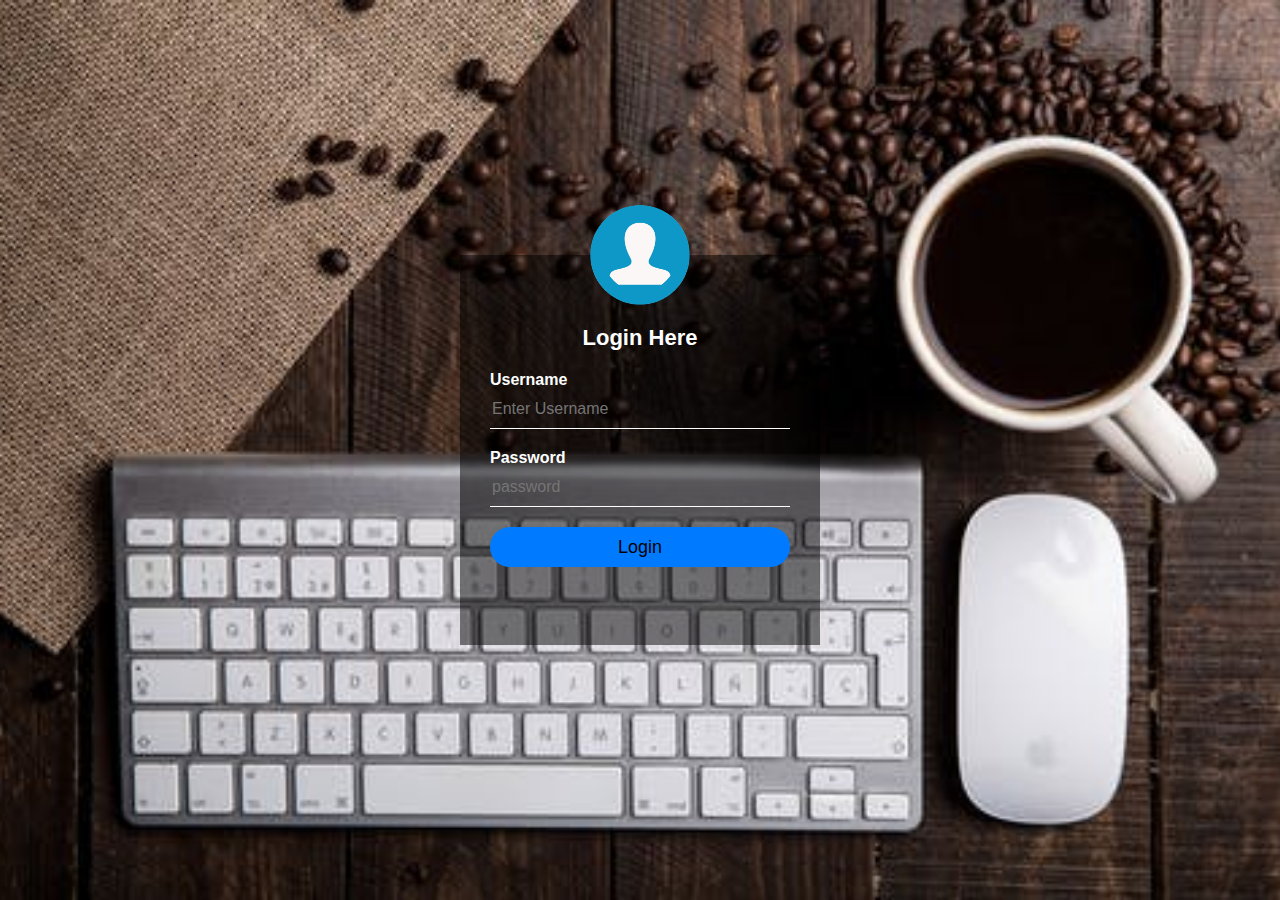
<file: Online Quiz/index.html>
<html lang="en">
   <head>
   <meta charset="utf-8">
   <meta name="veiwport" content="width=device-width,initial-scale=1.0">
   <title> Login in form Design</title>
   <link rel="stylesheet" type="text/css" href="index.css">
	</head>
	<body style="background-image : url('photo_1.jpeg') ;">
	<a href="http://www.unsplash.com"> </a>
	<div class="Login-box" >
	<img src="icon.png " class="avatar">
<form>
<h1> Login Here</h1>
     <p>Username</p>
    <input type="text"  name="" placeholder="Enter Username" id="username" /><br />
	 <p>Password</p>
    <input type="password"  name="" placeholder="password" id="password" /><br />
    <input type="button"  value="Login"  onclick="javascript:validate()" />
</form>
<script type="text/javascript">
function validate()
{
    if(   document.getElementById("username").value == "Admin"
       && document.getElementById("password").value == "123" )
    {
       
        location.href="index.html";
    }
    else
    {
        alert( "validation failed" );
        
    }
}
</script>
</body>
</html>
</file>
<file: Online Quiz/index.css>
body{
	      margin: 0;
		  padding: 0;
		  background: url(photo_1) ;
		  background-size: cover;
		  background-position: center;
		  font-family: sans-serif;
    }
      .Login-box
	{
	 	width:300px;
		height:250;
	   background:rgba(0, 0, 0, 0.5);
	   color: #fff;
	   top: 50%;
	   left: 50%;
	   position: absolute;
	   transform: translate(-50%,-50%);
	   box-sizing: border;
	   padding: 70px 30px;
	}

		.avatar{
		width: 100px;
	   height: 100px;
	   border-radius: 50%;
	   position: absolute;
	   top: -50px;
	   left: calc(50% - 50px);
	   }
	   
	   h1{
		   margin: 0;
		   padding: 0 0 20px;
		   text-align: center;
		   font-size: 22px;
		   
	   }
	   
	   .login-box p{
		   margin: 0;
		   padding: 0;
		   font-weight: bold;  
	   }
	   .login-box input{
		   width: 100%;
		   margin-bottom: 20px;
	   }
         .login-box input[type ="text"],input[type="password"]
	      {
	       border: none;
		   border-bottom: 1px solid #fff;
		   background: transparent;
		   outline: none;
		   height: 40px;
		   color: #fff;
		   font-size: 16px;
	   }
		  .login-box input[type ="button"]
	   {
		   border : none;
		   outline : none;
		   height : 40px;
		   background : #fb2525;
		   color : #fff;
		   font-size : 18px;
		   border-radius : 20px;
	   }
	      .login-box input[type="button"]
	   {
			  cursor: pointer;
			  
			  background: #007BFF;
			  color: #000;
			  
		}
		  .login-box a{
			  text-decoration: none;
			  font-size: 12px;
			  line-height: 20px;
			  color: darkgrey;
			  
		  }
</file>
